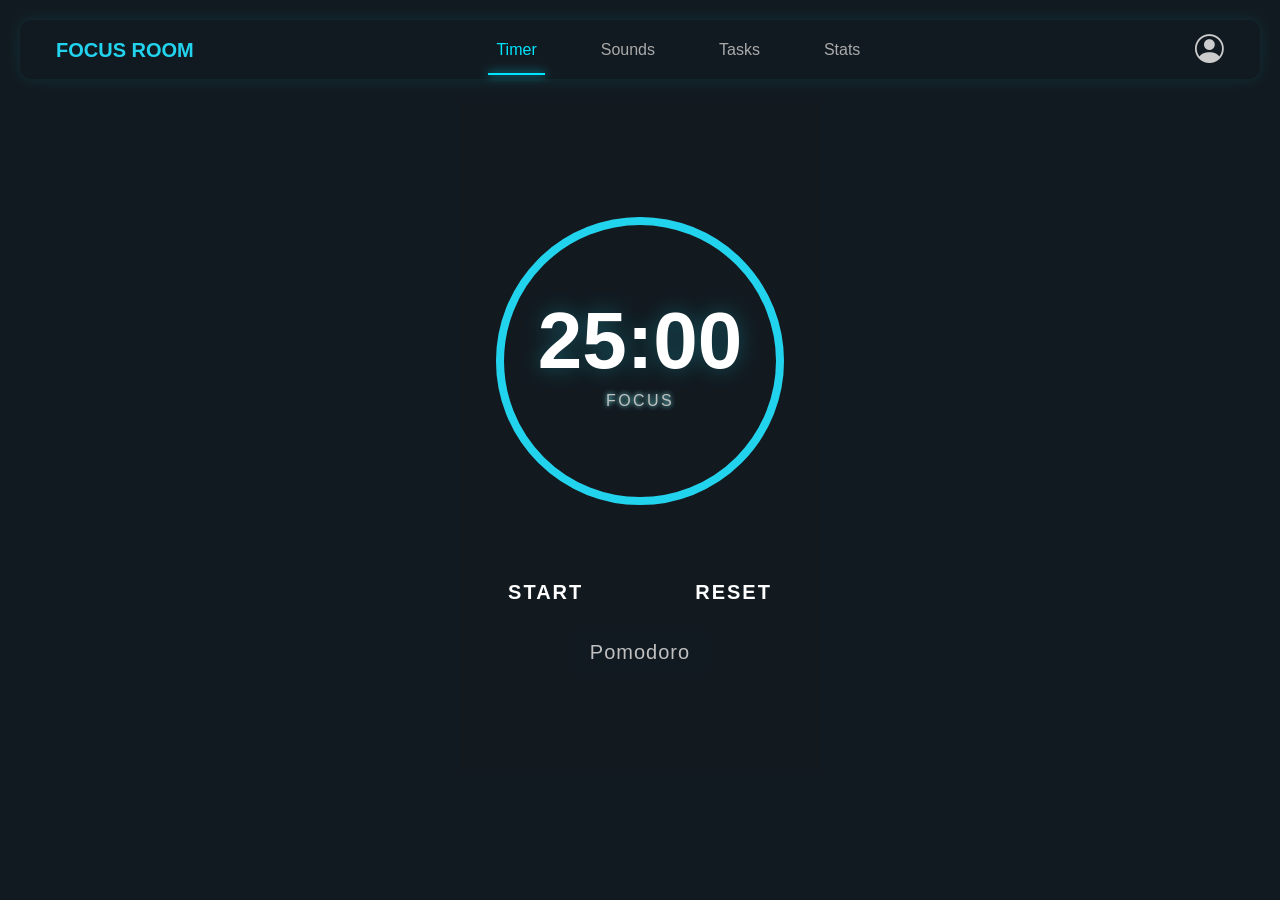
<file: index.html>
<!DOCTYPE html>
<html lang="en">
<head>
  <meta charset="UTF-8">
  <meta name="viewport" content="width=device-width, initial-scale=1.0">
  <link href="https://cdn.jsdelivr.net/npm/bootstrap@5.3.0/dist/css/bootstrap.min.css" rel="stylesheet">
  <link rel="stylesheet" href="https://cdn.jsdelivr.net/npm/bootstrap-icons@1.10.5/font/bootstrap-icons.css">
  <link rel="stylesheet" href="assets/style.css">
  <title>Focus_Room</title>
</head>
<body>
    <nav class="navbar navbar-expand-lg custom-navbar px-4">
  <div class="container-fluid">

    <a class="navbar-brand fw-bold text-info" href="../index.html">
      FOCUS ROOM
    </a>

    <button class="navbar-toggler" type="button" data-bs-toggle="collapse" data-bs-target="#navMenu">
      <span class="navbar-toggler-icon"></span>
    </button>

      <div class="collapse navbar-collapse justify-content-center" id="navMenu">
      <ul class="navbar-nav gap-5">

        <li class="nav-item">
          <a class="nav-link active-link" href="index.html">Timer</a>
        </li>

        <li class="nav-item">
          <a class="nav-link" href="assets/sounds.html">Sounds</a>
        </li>

        <li class="nav-item">
          <a class="nav-link" href="assets/tasks.html">Tasks</a>
        </li>

        <li class="nav-item">
          <a class="nav-link" href="assets/stats.html">Stats</a>
        </li>

      </ul>
    </div>

    <div class="profile-icon ms-md-5">
      <i class="bi bi-person-circle"></i>
    </div>

  </div>
</nav>


<div class="container">
<main class="d-flex flex-column align-items-center justify-content-center min-vh-75">
    <div class="timer-container d-flex align-items-center justify-content-center position-relative">
        <svg class="progress-ring" width="300" height="300">
            <circle class="progress-ring-background" stroke="rgba(255,255,255,0.1)" stroke-width="8" fill="transparent" r="140" cx="150" cy="150"/>
            <circle class="progress-ring-circle" stroke="#22d3ee" stroke-width="8" stroke-linecap="round" fill="transparent" r="140" cx="150" cy="150"/>
        </svg>
        
        <div class="timer-display position-absolute text-center">
            <h1 id="timer-countdown" class="display-1 fw-bold mb-0">25:00</h1>
            <p id="timer-label" class="text-uppercase tracking-widest text-muted">Focus</p>
        </div>
    </div>

    <div class="controls mt-5 d-flex gap-3">
        <button id="start-btn" class="btn btn-outline-cyan btn-lg px-5">START</button>
        <button id="reset-btn" class="btn btn-outline-cyan btn-lg px-5">RESET</button>
    </div>
  <!-- Mode Selector -->
  <div class="mt-3">
    <select class="form-select w-auto mx-auto btn btn-outline-cyan" id="timer-mode">
      <option value="Pomodoro">Pomodoro</option>
      <option value="Short Break">Short Break</option>
      <option value="Long Break">Long Break</option>
    </select>
  </div>
</main>
</div>


<script src="https://cdn.jsdelivr.net/npm/bootstrap@5.3.0/dist/js/bootstrap.bundle.min.js"></script>
<script src="js/timer.js"></script>
</body>
</html>
</file>
<file: assets/style.css>
body {
  background: #121A21;
  color: white;
  font-family: 'Segoe UI', sans-serif;
}

/* Navbar */
.custom-navbar {
  background: #121A21;
  backdrop-filter: blur(10px);
  border-radius: 12px;
  margin: 20px;
  box-shadow: 0 0 15px rgba(0, 255, 255, 0.1);
  position: sticky;
    top: 0;
    z-index: 1050;
}

.nav-link {
  color: #aaa;
  position: relative;
  transition: 0.3s;
}

.nav-link:hover {
  color: #00e5ff;
  transform: scale(1);
}

.active-link {
  color: #00e5ff !important;
}

.active-link::after {
  content: "";
  position: absolute;
  width: 100%;
  height: 2px;
  background: #00e5ff;
  bottom: -5px;
  left: 0;
  box-shadow: 0 0 10px #00e5ff;
}

.profile-icon {
  font-size: 1.8rem;
  color: #ccc;
}

/* Timer Layout */
.min-vh-75 {
    min-height: 75vh;
}

.timer-container {
    width: 320px;
    height: 320px;
}

/* SVG Ring Animation Setup */
.progress-ring-circle {
    transition: stroke-dashoffset 0.35s;
    transform: rotate(-90deg);
    transform-origin: 50% 50%;
    /* These values represent the circumference (2 * PI * r) */
    stroke-dasharray: 880; 
    stroke-dashoffset: 0;
}

.timer-display h1 {
    font-size: 5rem;
    text-shadow: 0 0 20px rgba(34, 211, 238, 0.3);
} 

/* Custom Cyan Button */
.btn-outline-cyan {
    color: var(--accent-cyan);
    border: 2px solid var(--accent-cyan);
    background: transparent;
    transition: 0.3s;
    font-weight: 700;
    letter-spacing: 2px;
}

.btn-outline-cyan:hover {
    background: var(--accent-cyan);
    color: var(--bg-dark);
    box-shadow: 0 0 20px rgba(34, 211, 238, 0.4);
}

.tracking-widest {
    letter-spacing: 0.2em;
}



* {
	margin: 0;
	padding: 0;
	box-sizing: border-box;
	
}

main{
	display: flex;
	justify-content: center;
	align-items: center;
	min-height: 100vh;
	background: rgba(18, 26, 33, 0.9);
	font-family: 'Segoe UI', sans-serif;
	
}

.container {
	display: flex;
	justify-content: center;
	align-items: center;
	width: 100%;
	height: 100%;
	padding: 0 20px;
	
}

.todo-app {
	width: 100%;
	max-width: 400px;
	padding: 2rem;
	display: flex;
	justify-content: center;
	align-items: center;
	flex-direction: column;
	gap: 30px;
	color: #00e5ff;
	border-radius: 20px;
	box-shadow: 0 0 20px rgba(34, 211, 238, 0.4);
	border: 3px solid rgba(34, 211, 238);
	backdrop-filter: blur(10px);
}

.todo-app h1 {
	font-size: 2rem;
	color: white;
}

.input-area {
	display: flex;
	justify-content: space-between;
	align-items: center;
	width: 100%;
}

.input-area input {
	flex: 1;
	padding: 10px 17px;
	font-size: 1.1rem;
	border: none;
	outline: none;
	border-radius: 22px;
	background: black;
	color: #dbdbdb;
}

.input-area button {
	display: flex;
	justify-content: center;
	align-items: center;
	margin-left: 10px;
	padding: 8px;
	border-radius: 50%;
	color: white;
	font-size: 1.1rem;
	background: black;
	border: 2px solid rgba(34, 211, 238, 0.2);
	cursor: pointer;
	transition: all 0.2s ease;
}

.input-area button:hover {
	transform: scale(1.1);
	background: rgba(34, 211, 238, 0.5);
}

.todos-container {
	display: flex;
	align-items: center;
	justify-content: center;
}

#task-list {
	width: 100%;
	
}

.empty-image {
	width: 90px;
	height: 90px;
	
}

#task-list li{
	display: flex;
	align-items: center;
	justify-content: space-between;
	background: black;
	margin-bottom: 10px;
	padding: 8px 10px;
	border-radius: 30px;
	font-size: 1.2rem;
	color: #00e5ff; /*task list text*/
	position: relative;
	transition: box-shadow 0.2s ease;
}

#task-list li:hover {
	box-shadow: 0 0 15px rgba(0, 255, 255, 0.1);
}

#task-list li .checkbox {
	min-width: 20px;
	height: 20px;
	border: 2px solid rgba(34, 211, 238, 0.5);
	background: transparent;
	border-radius: 70%;
	appearance: none;
	cursor: pointer;
	transition: all 0.2s ease;
}

#task-list li .checkbox:checked {
	background: rgba(34, 211, 238, 0.5);
	transform: scale(1.1);
}

#task-list li .checkbox:checked::before {
	content: '\2713';
	color: white;
	display: flex;
	justify-content: center;
	align-items: center;
	font-size: 1rem;
}

#task-list li span {
	flex: 1;
	margin-left: 10px;
	word-wrap: break-word;
}

#task-list li.completed span {
	/*text-decoration: 2px line-through grey;*/
	color: grey;
	
}

.task-buttons {
	display: flex;
	gap: 10px;
	margin-right:auto;
}

.task-buttons button {
	background: rgba(255,255,255,0.2);
	border: none;
	border-radius: 50%;
	width: 20px;
	height: 20px;
	color: white;
	font-size: 0.8rem;
	cursor: pointer;
	transition: all 0.2s ease;
	display: flex;
	justify-content: center;
	align-items: center;
	
}

.task-buttons button:hover {
	transform : scale(1.2);
}

.task-buttons .edit-btn {
	background: #ffbf00;
}

.stat-container {
	padding: 15px 20px;
	border-radius: 10px;
	border: 2px solid rgba(34, 211, 238, 0.2);
	display: flex;
	justify-content: space-between;
	align-items: center;
	gap: 20px;
	width: 100%;
}

.details {
	width: 100%;
}

.details h3 {
	color: white;
}

#progressbar {
	width: 100%;
	height: 7px;
	background: rgba(34, 211, 238, 0.3);
	border-radius: relative;
	margin-top: 15px;
}

#progress {
	width: 50%;
	height: 100%;
	background: rgba(34, 211, 238);
	border-radius: 20px;
	transition: width 0.3s ease;
}

#numbers {
	display: flex;
	align-items: center;
	justify-content: center;
	width: 80px;
	height: 80px;
	background: rgba(34, 211, 238, 0.1);
	border: 2px solid rgba(34, 211, 238, 0.2);
	font-weight: bold;
	color: white;
	border-radius: 50%;
	font-size: 1.5rem;
}

@media (max-width: 600px) {
	.container {
		margin: 0 20px;
		padding: 0 10px;
	}
	.todo-app {
		padding: 1.5rem;
		gap: 20px;
	}

	#numbers {
		width: 60px;
		height: 60px;
		font-size: 1rem;
	}

	.input-size input {
		font-size: 1rem;
	}

	#task-list li {
		font-size: 1rem;
	}
} 
#timer-label{
    color: #C0C0C0 !important ;
    font-weight: 400;
    text-shadow: 0 0 5px #7df9ff;
}

#timer-mode{
    background-color: #121A21;     
    color: #C0C0C0;  
    font-weight: 500;   
    font-size: 20px;    
    letter-spacing: 1px;
    border: none;
}

/*Stats Css*/
.tracking-widest {
    letter-spacing: 0.15em;
}

.card.glow {
    border-width: 2px !important;
    border-radius: 12px;
    box-shadow: 0 0 15px rgba(0, 242, 255, 0.1); 
    transition: all 0.3s ease;
}

.card.glow:hover {
    box-shadow: 0 0 25px rgba(0, 242, 255, 0.25);
    transform: translateY(-2px);
	cursor: pointer;
}

.border-info {
    border-color: #22d3ee !important; 
}

.text-info {
    color: #22d3ee !important;
}

.display-1.text-info {
    text-shadow: 0 0 20px rgba(0, 242, 255, 0.5);
}

#weeklyChart {
    width: 100% !important;
    height: 250px !important;
}
/* Custom grid for 5 columns on large screens */
.sound-main{
	/*margin: 20px 0;*/
	background: rgba(18, 26, 33, 0.9);
	display: flex;
    flex-direction: column;
    align-items: center;  /* Horizontal centering */
    justify-content: center; 
    min-height: 80vh;     /* Ensures it takes up the screen */
    padding-top: 40px;
}


main .container {
    width: 100%;
}


@media (min-width: 992px) {
    .col-lg-2-4 {
        flex: 0 0 auto;
        width: 20%;
    }
}

.sound-card {
    background: rgba(18, 26, 33, 0.8) !important;
    border: 1px solid rgba(34, 211, 238, 0.2) !important;
    border-radius: 20px !important;
    backdrop-filter: blur(12px);
    text-align: center;
    transition: all 0.3s ease;
    cursor: pointer;
    user-select: none;
}

.sound-card:hover {
    border-color: var(--accent-cyan) !important;
    transform: scale(1.01);
	/*background: var(--accent-cyan);*/
    color: var(--bg-dark);
    box-shadow: 0 0 10px rgba(34, 211, 238, 0.4);
}

.sound-card.active {
    background: rgba(34, 211, 238, 0.1) !important;
    border-color: var(--accent-cyan) !important;
    box-shadow: 0 0 15px rgba(34, 211, 238, 0.2);
}

.icon-display {
    font-size: 2.5rem;
    color: white;
    margin-bottom: 10px;
    display: block;
}

.card-title {
    color: white;
    font-size: 1.3rem;
    font-weight: bold;
}

/* Status Dot Indicator */
.status-indicator {
    margin-top: 10px;
    display: flex;
    align-items: center;
    justify-content: center;
    gap: 8px;
}

.dot {
    height: 8px;
    width: 8px;
    background: var(--accent-cyan);
    border-radius: 50%;
    display: inline-block;
}

.active .dot {
    background: var(--accent-cyan);
    box-shadow: 0 0 8px var(--accent-cyan);
}

.active .status-text {
    color: var(--accent-cyan);
    font-weight: bold;
}

/* MUTE ICON DEFAULT (UNMUTED = WHITE) */
.mute-toggle {
    color: white;
    cursor: pointer;
    transition: 0.2s ease;
}

/* MUTED STATE */
.mute-toggle.muted {
    color: grey;
}

/* PLAY / PAUSE BUTTON STYLE */
.play-btn,
.pause-btn {
    width: 30px;
    height: 30px;
    border-radius: 50%;
    background-color: #6c757d; /* bootstrap grey */
    border: none;
    display: flex;
    align-items: center;
    justify-content: center;
    padding: 0;
}

/* ICON INSIDE BUTTON */
.play-btn i,
.pause-btn{
    color: white;
    font-size: 1.2rem;
}

/* HOVER EFFECT */
.play-btn:hover,
.pause-btn:hover {
    background: rgba(34, 211, 238, 0.5);
}
</file>
